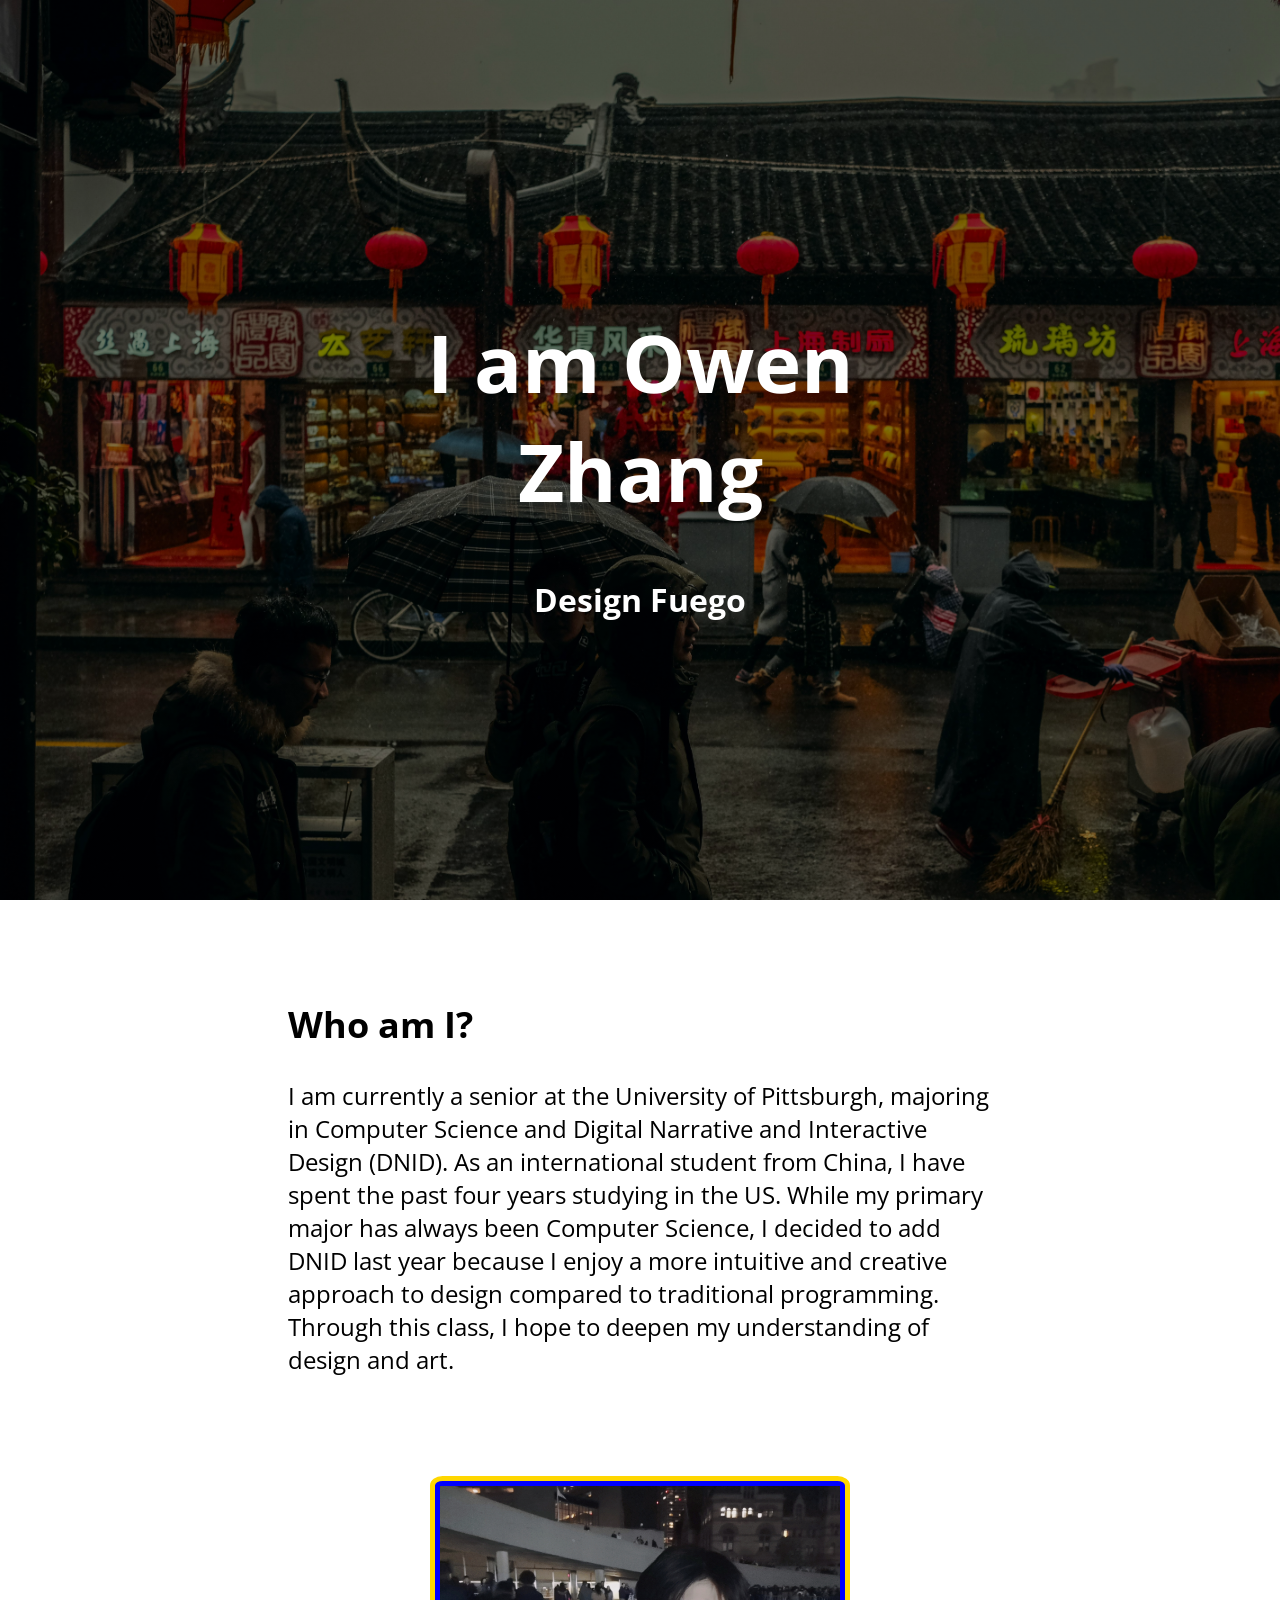
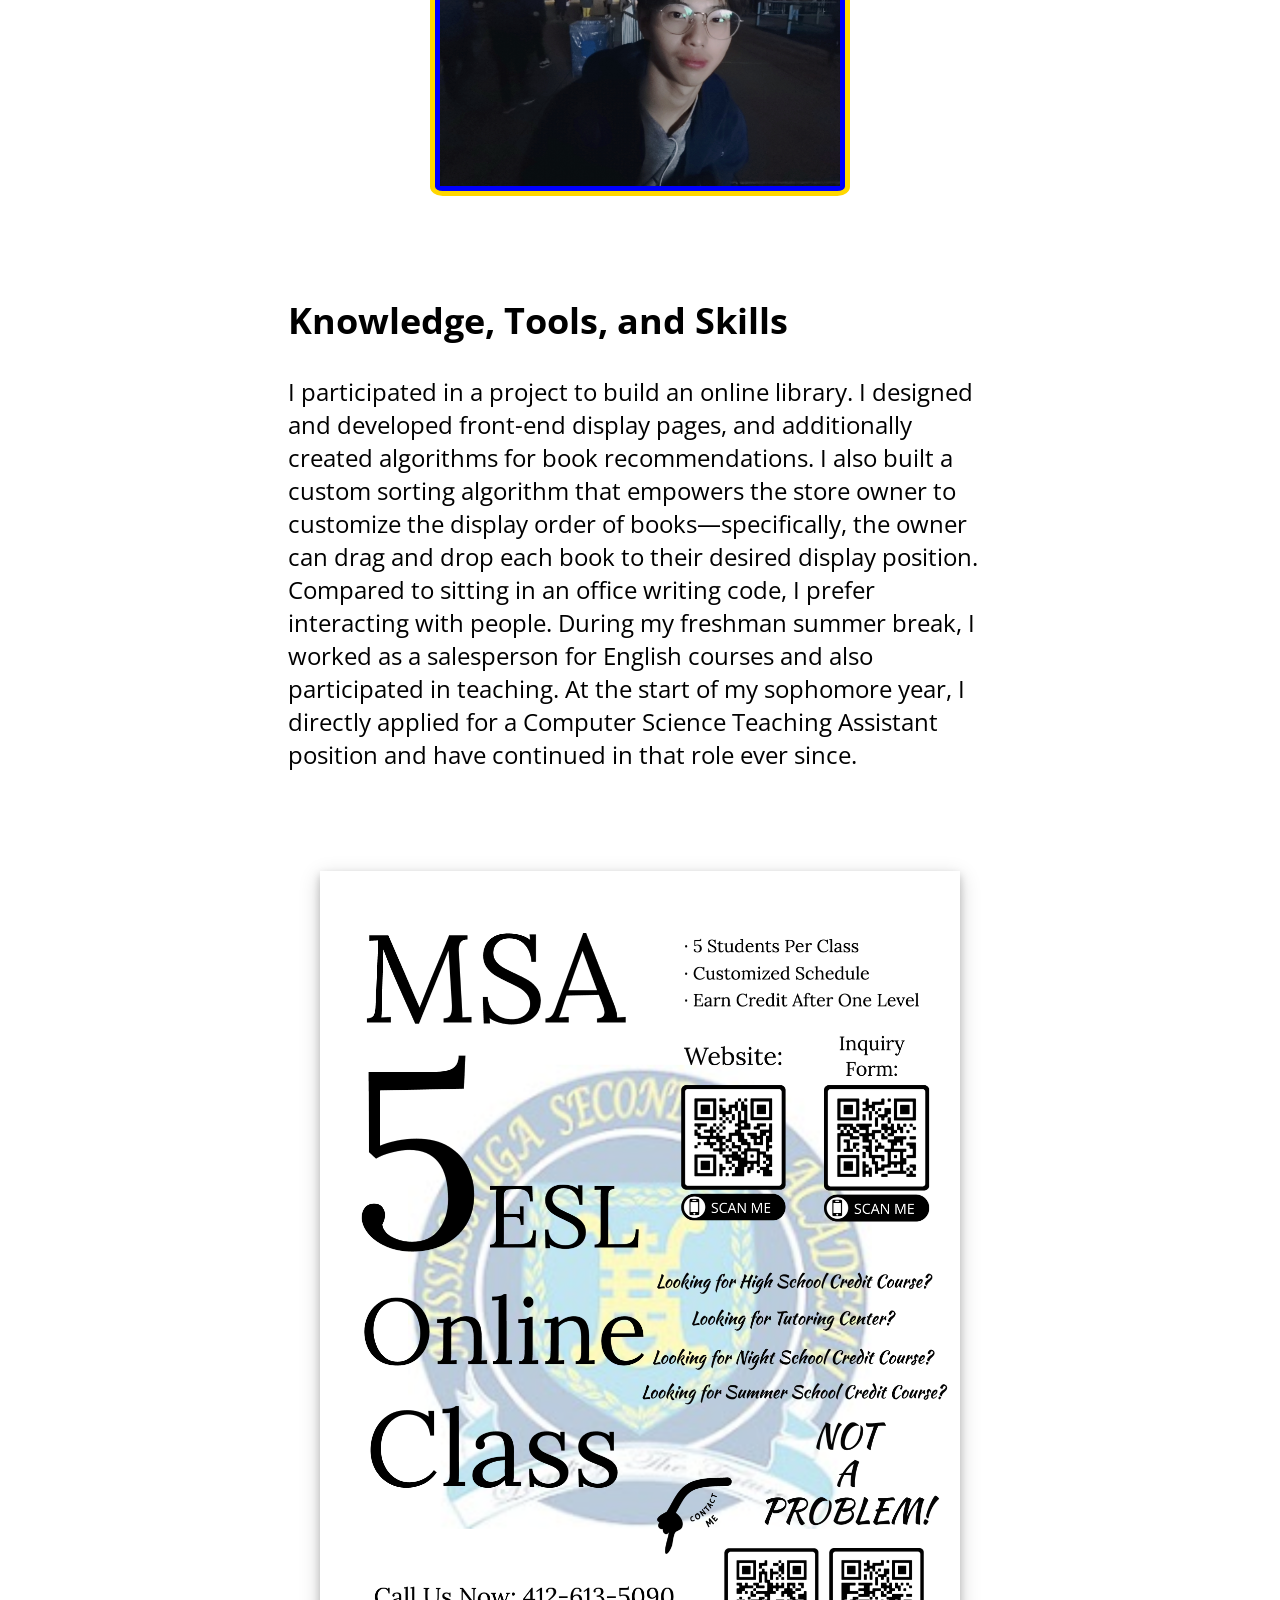
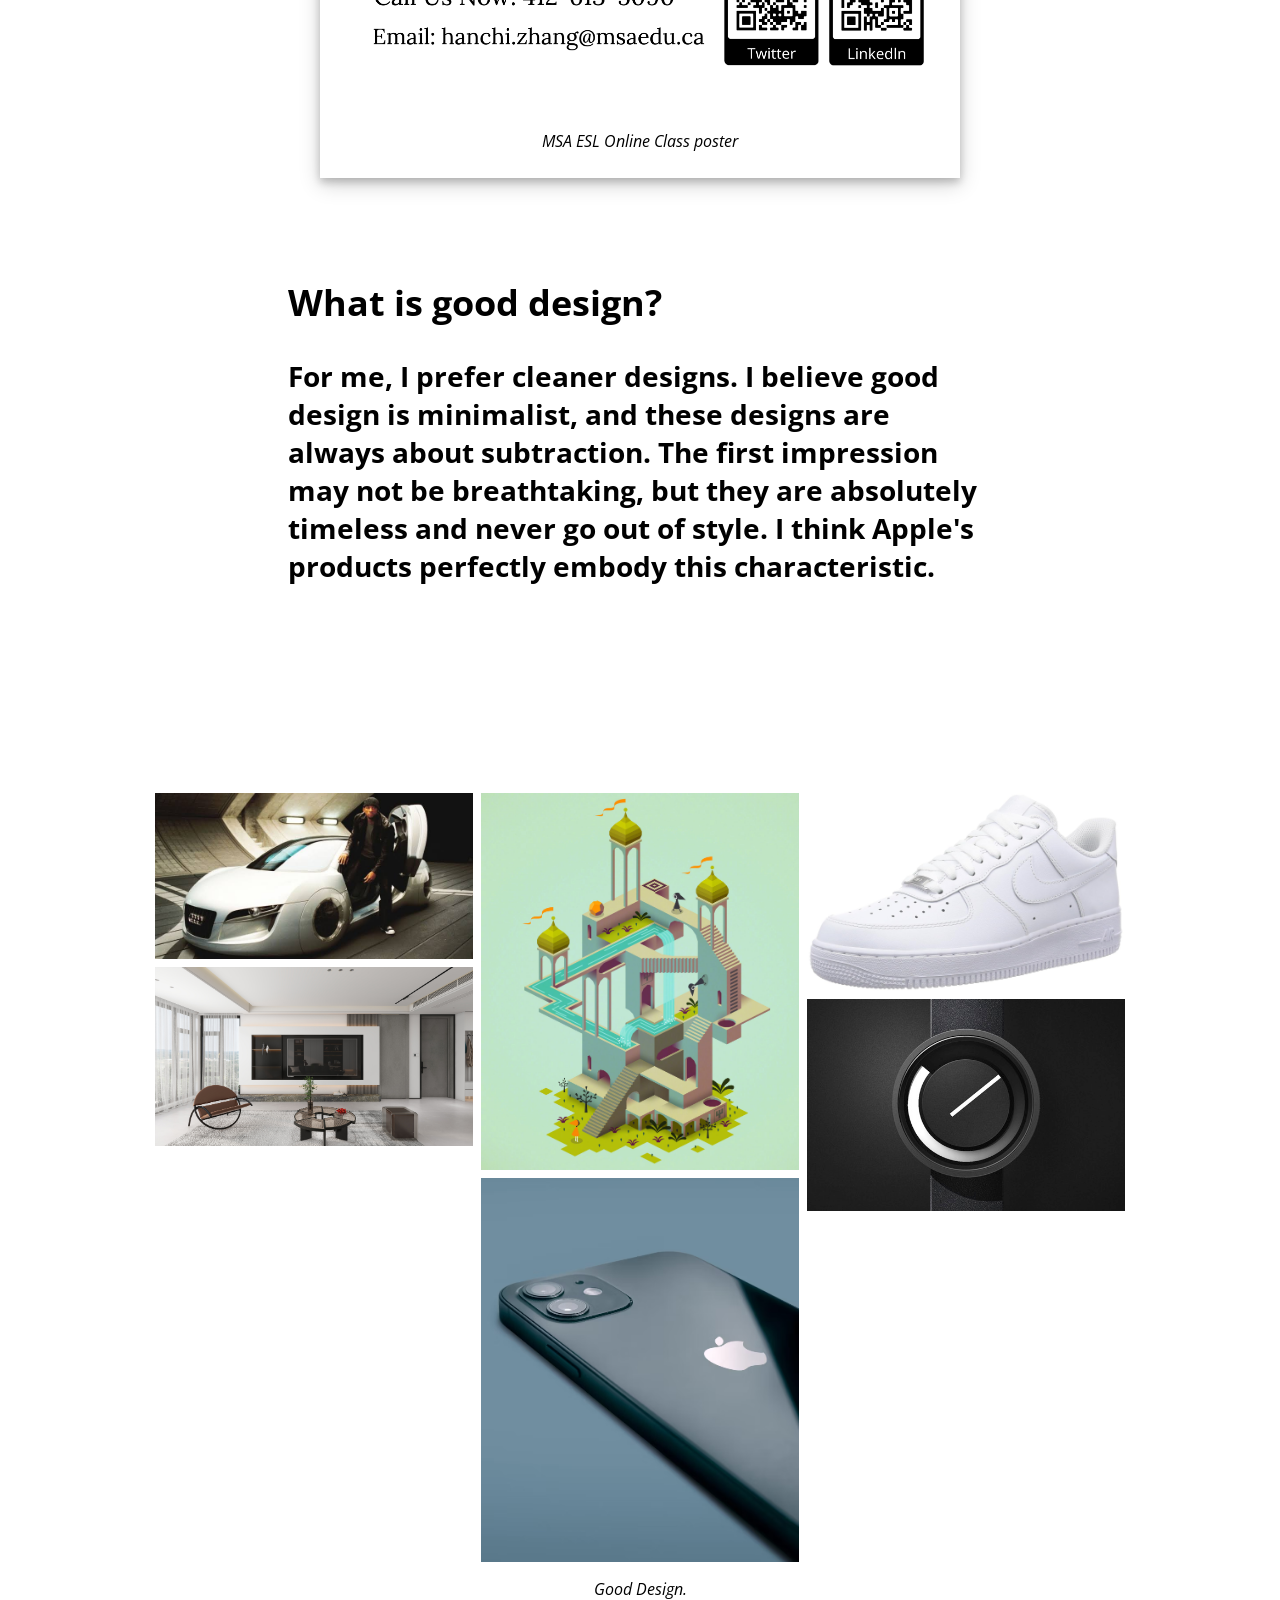
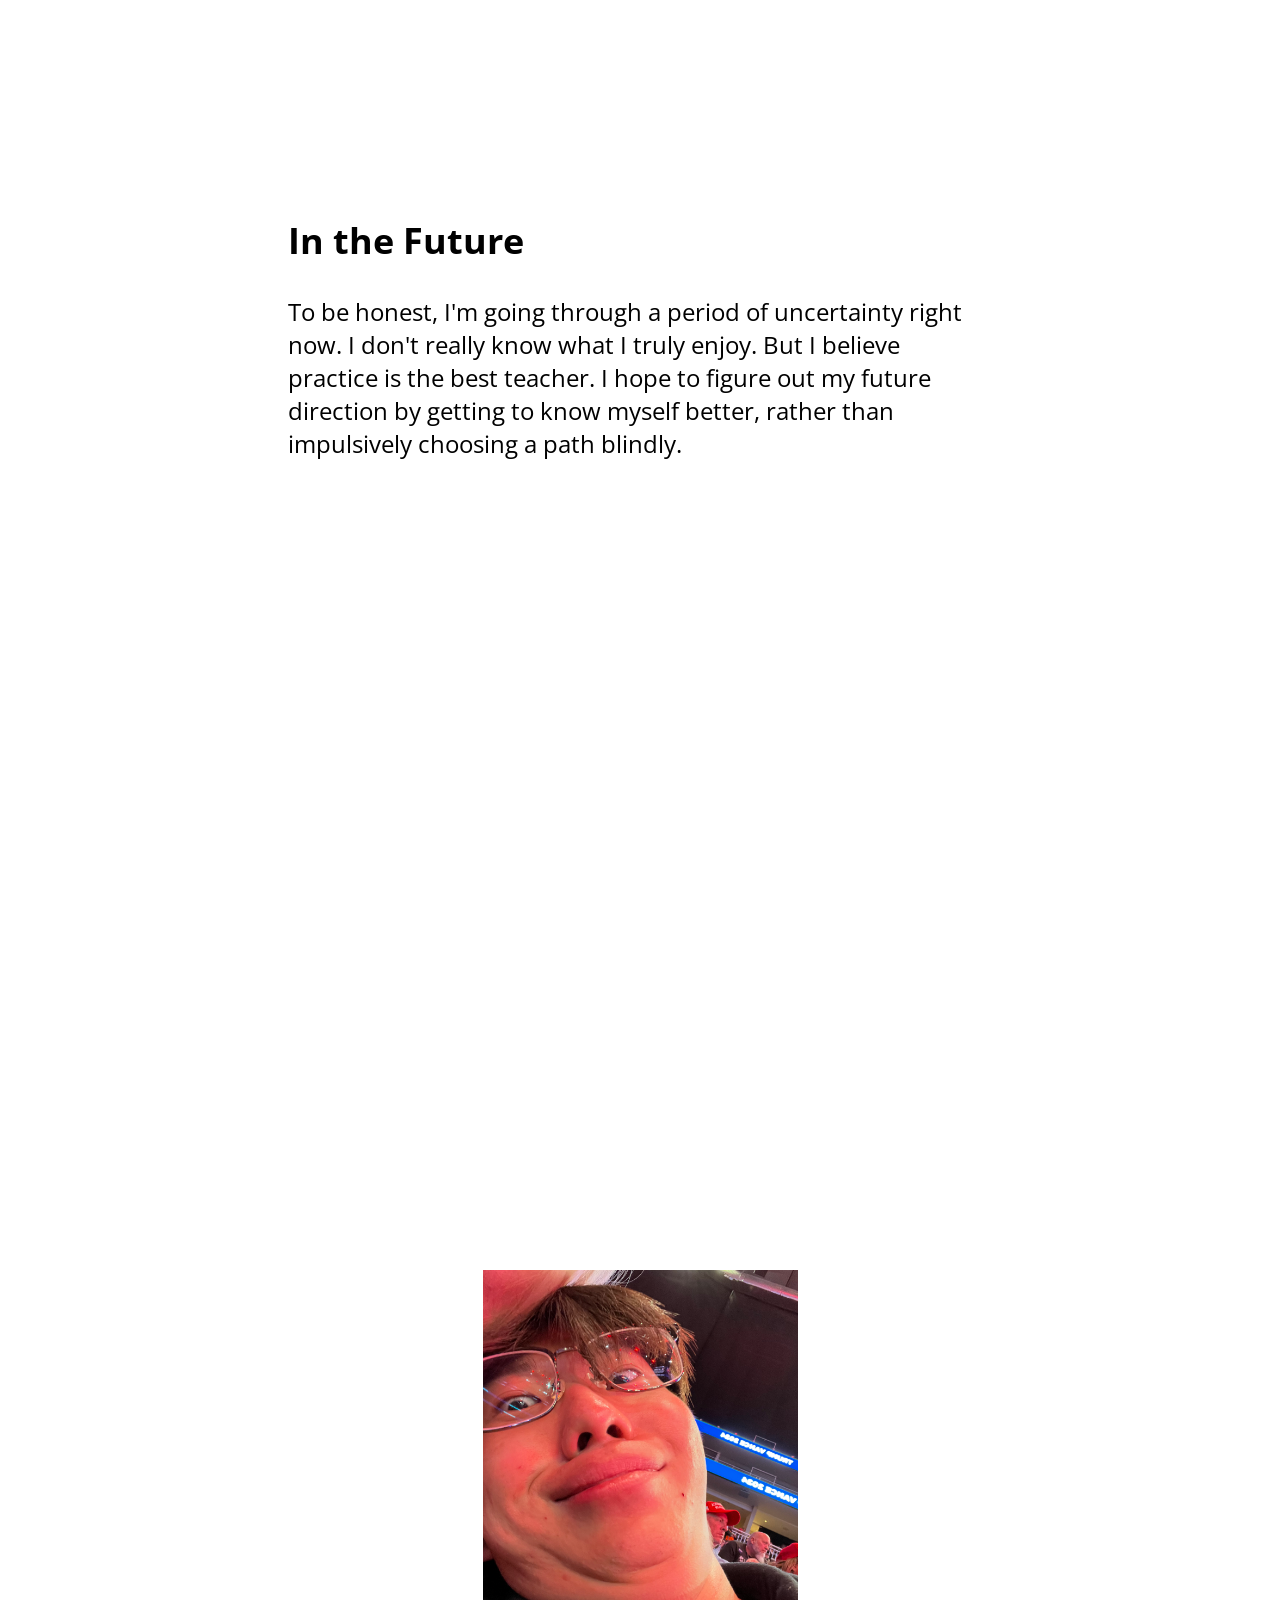
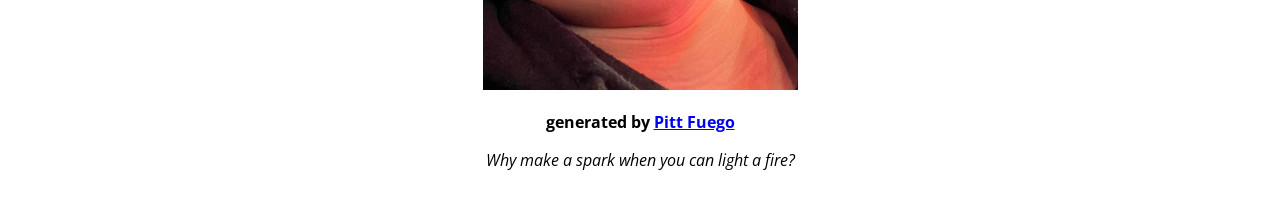
<file: project1/index.html>
<!--Welcome to "Projects Fuego..." Just follow along with comments like this one, and you'll design a really cool webtext that not only introduces you, your skills, and interests to the rest of the class, but also builds your coding literacy. Refer to the repository README for GitHub publishing help.-->

<!--BTW. You can leave these faded code comments be, or delete them. Programmers and web designers use these comments to better explain what the code is doing for others who may enter the document later. They are but road signs, absent from the larger design-->

<!--HTML pages start by calling <!DOCTYPE html> and designating a language.-->
<!DOCTYPE html>
<html lang="en">

<head>
    <!--Next comes the <head> information including the title and all of the important links that make the webtext work. When a browser access your url, it looks first at the index.html document <head> to learn about the names and locations of the other files and assets it will need to assemble your code into a visual display.-->

    <!--Go ahead and fill in the blank in <title>I am...</title> (see just below). The <title> will appear in your document's browser tab-->
    <title>I am Owen Zhang</title>
    <!--The stuff below the title does important work to tell browsers what this page should look like on different screens-->
    <meta charset="UTF-8">
    <meta name="viewport" content="width=device-width, initial-scale=1">
    <!--Next is a link to the cascading style sheet or CSS. Web designers use a cascading stylesheet CSS to add styling to a website. Designers do this by "calling" a <div class> in HTML and defining the class attributes on the style sheet. Doing so saves time and results in less code. On the style.css page you'll find attributes relating font, text size, image size, among other details.-->
    <link rel="stylesheet" type="text/css" href="style.css">
    <!--We've added Google Fonts to The Webtext Generator. Go to https://www.w3schools.com/howto/howto_google_fonts.asp to find fonts and add them to this stylesheet link and to the html selector on style.css-->
    <link href='https://fonts.googleapis.com/css?family=Open Sans' rel='stylesheet'>
</head>


<body>
    <!--Now we will start working in the body of the document. The body holds all of the code and content that will appear as a visual for our audience.-->

    <!--Designers refer to this next section as a "Hero Image." The hero image is styled on the style.css page by calling a "class." To replace the hero image, simply place a .jpg file in the same file folder (directory) as this project and name it "hero.jpg." Alternatively, if you are working with a .png, you will need to open the style.css file using your text editor, find the "hero-image" class and change the file type from ".jpg" to ".png."" Browsers will only work with .jpg, .jpeg, or .png images. Since hero images need to stretch across the screen, typically you will want to select an image 1200px in width to allow quick load time yet avoid pixilation.-->

    <div class="hero-image">
        <div class="hero-text">
            <h1>I am Owen Zhang</h1>
            <h2>Design Fuego</h2>
        </div>
    </div>


    <!--We'll use this first section to discuss where you are right now. Where do you go to school and what courses are you taking/enjoying. What majors/minors/certificates are you pursuing? Has this changed? Why? Replace the content between <h3> and </h3> that says "Lorem ipsum" etc -->


    <!--Left align text to improve readability.-->
    <div class="text-block" style="text-align: left">
        <h2>Who am I?</h2>
        <p>
            I am currently a senior at the University of Pittsburgh, majoring in Computer Science and Digital Narrative
            and Interactive Design (DNID). As an international student from China, I have spent the past four years
            studying in the US. While my primary major has always been Computer Science, I decided to add DNID last year
            because I enjoy a more intuitive and creative approach to design compared to traditional programming.
            Through this class, I hope to deepen my understanding of design and art.
        </p>
    </div>


    <!--Replace the image here. Control image width using inline styling. Adjust "frame" class properties using CSS.)-->

    <img src="selfie.JPG" class="frame" alt="this is my selfie" width="50%">
    <div class="caption">
    </div>





    <!--What experience do you have to leverage in this class? Are you a writer, are you a maker, are you a designer, are you a thinker or critic? What is your medium/media? What interests you about that medium/those media? What media/skills do you wish to learn more about/pursue in this class?-->

    <div class="text-block" style="text-align: left">
        <h2>Knowledge, Tools, and Skills</h2>
        <p>
            I participated in a project to build an online library. I designed and developed front-end display pages, 
            and additionally created algorithms for book recommendations. I also built a custom sorting algorithm that 
            empowers the store owner to customize the display order of books—specifically, the owner can drag and drop 
            each book to their desired display position. Compared to sitting in an office writing code, I prefer interacting 
            with people. During my freshman summer break, I worked as a salesperson for English courses and also participated 
            in teaching. At the start of my sophomore year, I directly applied for a Computer Science Teaching Assistant 
            position and have continued in that role ever since.
        </p>
    </div>

    <!--Quick fact: Did you know "Lorem ipsum," the fill text used in this web template, was hacked out of Cicero's "De finibus bonorum et malorum"? Developers made it non-sensical, so don't bother with Google Translate.-->

    <!--Control image width using CSS.-->

    <div class="polaroid">
        <img src="poster.png" alt="MSA ESL Online Class poster">
        <div class="polaroid-caption">
            <p><i>MSA ESL Online Class poster</i></p>
        </div>
    </div>



    <!--So, what exactly is good design? Take some time to explain your design interests...defining it, providing examples, explaining why is it important/significant-->
    <div class="text-block" style="text-align: left">
        <h2>What is good design?</h2>
        <h3>
            For me, I prefer cleaner designs. I believe good design is minimalist, and these designs are always about
            subtraction. The first impression may not be breathtaking, but they are absolutely timeless and never go out
            of style. I think Apple's products perfectly embody this characteristic.
            </p>
    </div>

    <!--Replace the images here with examples of good design.-->

    <div class="flexbox-container">
        <div class="row">
            <div class="column">
                <img src="audi.jpg" alt="this is an image of Audi R8">
                <img src="decoration.jpg" alt="this is an image of a room decoration">
            </div>
            <div class="column">
                <img src="game.jpg" alt="this is an image of a game interface">
                <img src="iphone.png" alt="this is an image of an iPhone">
            </div>
            <div class="column">
                <img src="shoes.jpg" alt="this is an image of Air Force 1">
                <img src="watch.jpg" alt="this is an image of a watch">
            </div>
        </div>
        <p><i>Good Design.</i></p>
    </div>



    <!--Let's talk a little about the future. After school what kind of job or career would you like to pursue? What is your reasoning for going on this path? How might it connect to all of these prior elements-field of study, home and family, interests and activities? How might the work we do in this space help you to realize this future?-->

    <div class="text-block" style="text-align: left">
        <h2>In the Future</h2>
        <p>
            To be honest, I'm going through a period of uncertainty right now. I don't really know what I truly enjoy.
            But I believe practice is the best teacher. I hope to figure out my future direction by getting to know
            myself better, rather than impulsively choosing a path blindly.
        </p>
    </div>

    <!--To adjust window, find parallax class on style.css)-->
    <div class="parallax"></div>

    <div class="logo">
        <img src="me.png" alt="me with my double chin" style="width:25%;">
        <p><b>generated by <a href="https://pitt-fuego.github.io/Pitt-Fuego-Coding-Tools/">Pitt Fuego</a></b></p>
        <p><em>Why make a spark when you can light a fire?</em></p>
    </div>

    <!--Adjust image file size to 1200-600px depending on its need to scale across a screen. Remove or adjust the frame using the frame class on style.css.-->

</body>

</html>



<!--Looking to add components? You've come to the right place. Copy and paste Code Snippets and add to the body section. Adjust class CSS properties on style.css.


    ***Add Text block***

    (Format textblock using inline styling: text-align: left, center, justify, right. To improve accessibility, always left-align text longer than three lines; Format text: <i>italics</i>; <b>bold</b>; <u>underline</u>; <mark>highlight</mark>; <sup>superscript</sup>; <sub>subscript</sub>; Link Website: <a href="link">LinkName</a>; Line Breaks: <br></br>;

  <div class="text-block" style="text-align: left">
    <h2>Header</h2>
       <p>We recommend using our mobile-ready text sizing. Lorem ipsum dolor sit amet, consectetur adipiscing elit, sed do eiusmod tempor incididunt ut labore et dolore magna aliqua. Ut enim ad minim veniam, quis nostrud exercitation ullamco laboris nisi ut aliquip ex ea commodo consequat. Duis aute irure dolor in reprehenderit in voluptate velit esse cillum dolore eu fugiat nulla pariatur. Excepteur sint occaecat cupidatat non proident, sunt in culpa qui officia deserunt mollit anim id est laborum.</p>
  </div>



    ***Add Pull Quote***

    (Format text: Italics: <i>italics</i>; Bold: <b>bold</b>. Change font and font size using CSS)

  <div class="pull-quote" style="text-align: center">
    <h2>Excepteur sint occaecat cupidatat non proident!</h2>
  </div>



    ***Bulleted Points or List***

    (Nest within text-block or style using CSS. Change <ul> to <ol> in HTML to switch from unordered list to ordered list.)

  <div>
    <ul>
      <li>first</li>
      <li>second</li>
      <li>third</li>
    </ul>
  </div>



    ***Add Link that Looks Like a Button***

    (Clearly label link action. For more stylings, find button-box class properties on style.css)

  <div class="button-box">
    <a href=""https://pitt-fuego.github.io/Pitt-Fuego-Coding-Tools/"" class="button">Go to Pitt Fuego Tools</a>
  </div>



    ***Add CSS Flexbox Container with Placeholder Images***

    (Add or subtract columns. Control column width using CSS.)

  <div class="flexbox-container">
    <div class="row">
        <div class="column">
            <img src="pgrid1.jpg" alt="describe the image HERE for accessibility purposes">
            <img src="pgrid2.jpg" alt="describe the image HERE for accessibility purposes">
        </div>
        <div class="column">
            <img src="pgrid3.jpg" alt="describe the image HERE for accessibility purposes">
            <img src="pgrid4.jpg" alt="describe the image HERE for accessibility purposes">
        </div>
        <div class="column">
            <img src="pgrid5.jpg" alt="describe the image HERE for accessibility purposes">
            <img src="pgrid6.jpg" alt="describe the image HERE for accessibility purposes">
        </div>
    </div>
        <p><i>Add a caption.</i></p>
  </div>



    ***Add Image Frame and Filters***

    (Control image width using inline styling. Adjust "frame" class properties using CSS.)

  <img class="frame" src="feet1.jpg" width="50%" alt="describe the image HERE for accessibility purposes">
    <div class="caption">
      <p><i>Add a caption</i></p>
    </div>
  


    ***Add Polaroid***

    (Control image width using CSS.)

  <div class="polaroid">
    <img src="feet1.jpg" alt="describe the image HERE for accessibility purposes">
      <div class="polaroid-caption">
        <p><i>Add a caption</i></p>
      </div>
  </div>



      ***Add Image Container with Text Box***

      (Control Image Container properties using CSS.)

  <div class="image-container">
    <img src="feet1.jpg" alt="describe image here">
      <div class="image-container-text">
        <p>Lorem ipsum dolor sit amet, consectetur adipiscing elit.</p>
      </div>
  </div>



    ***Add Parallax Window***

      (Adjust properties using parallax class on style.css)

  <div class="parallax"></div>
    <div class="caption">
      <p><i>Add a caption.</i></p>
  </div>



    ***Embed YouTube Video***

  <div class="video">
    <div class="video-container">
       <iframe width="560" height="315" src="https://www.youtube.com/embed/PhPLTpqG0pU" title="YouTube video player" frameborder="0" allow="accelerometer; autoplay; clipboard-write; encrypted-media; gyroscope; picture-in-picture" allowfullscreen></iframe>
    </div>
       <p><i>Add a caption.</i></p>
  </div>


    ***Add Copyright Footer***

  <div class="footer">
    <p><i>Copyright Your Name, Year.</i></p>
  </div>


    ***Need something that's not here? Go to https://www.w3schools.com to find all kinds of resources to facilitate your code learning.***

     Peace and love only, Stephen Quigley, University of Pittsburgh, 2021.-->
</file>
<file: project1/style.css>
/* Select readable font and text/background colors with good contrast. To search for different Google Fonts, go to https://www.w3schools.com/howto/howto_google_fonts.asp */

body,
html {
    height: 100%;
    margin: 0;
    font-family: 'Open Sans', sans-serif;
    color: black;
    background-color: white;
}

.hero-image {
    /* This selector controls the "hero image" class. You may need to change "hero.jpg" name/format to match your asset, or vice-versa */
    background-image: linear-gradient(rgba(0, 0, 0, 0.5), rgba(0, 0, 0, 0.5)), url("china.jpg");
    height: 100%;
    background-attachment: fixed;
    background-position: center;
    background-repeat: no-repeat;
    background-size: cover;
    position: relative;
}

/* This selector places text in the middle of the image */
.hero-text {
    text-align: center;
    position: absolute;
    top: 50%;
    left: 50%;
    transform: translate(-50%, -50%);
}

/* The next two selectors control hero-text font properties. 2em is 2x inherited font-size value. 5 em is 5x stated value. */
.hero-text h1 {
    font-family: inherit;
    font-size: 5em;
    color: white;
}

.hero-text h2 {
    font-family: inherit;
    font-size: 2em;
    color: white;
}


/* The text-block class selector controls the text-box on screens >800px. You will also need to adjust values in the next text-box selector. */
.text-block {
    display: block;
    width: 55%;
    background-color: inherit;
    padding: 0px;
    border: 0px solid black;
    margin-top: 100px;
    margin-bottom: 100px;
    margin-left: auto;
    margin-right: auto;
    font-family: inherit;
    font-size: 1.5em;
    color: inherit;
}

/* This code helps your text-block scale for screens ≤800px. */
@media screen and (max-width: 800px) {
    .text-block {
        display: block;
        width: 90%;
        background-color: inherit;
        padding: 0px;
        border: 0px solid black;
        margin-top: 100px;
        margin-bottom: 100px;
        margin-left: auto;
        margin-right: auto;
        font-family: inherit;
        font-size: 1.25em;
        color: inherit;
    }
}


/* The pull-quote class selector uses large text and border top/bottom properties.  */
.pull-quote {
    display: block;
    width: 70%;
    background-color: inherit;
    padding-left: 20px;
    padding-right: 20px;
    border-top: 3px solid #000;
    border-bottom: 3px solid #000;
    margin-top: 100px;
    margin-bottom: 100px;
    margin-left: auto;
    margin-right: auto;
    font: inherit;
    font-size: 1em;
    color: inherit;
}


/* - Bulleted Points or List -
Unordered list element selector. Change unordered list from disc (default) to circle, square, or none. */
ul {
    list-style-type: default;
    padding-left: none;
    font: inherit;
    font-size: 1em;
    line-height: 2.2;
    color: inherit;
}

/* Ordered list element selector. Change ordered list to upper-roman or lower-alpha. */
ol {
    list-style-type: default;
    padding-left: none;
    font: inherit;
    font-size: 1em;
    line-height: 2.2;
    color: inherit;
}


/* - Link that Looks Like a Button -
Button-box class selector uses Flex Box Design (flex display) to scale the element in one dimension. */
.button-box {
    display: flex;
    height: 200px;
    border: 0px solid #;
    align-items: center;
    justify-content: center;
}

/* Change button colors and other attributes here. */
.button {
    display: inline-block;
    background-color: #2A5DB0;
    padding: 15px 32px;
    border: none;
    cursor: pointer;
    font: inherit;
    font-size: 16px;
    color: white;
    text-align: center;
}

/* Hover effect improves accessibility. */
.button:hover {
    background-color: #4682B4;
}


/* - CSS Flexbox Layout -
CSS Flexbox creates responsive layouts for images, text, and other content. Reuse .column class to create additional grids with different proportions for specific content */

.flexbox-container {
    padding-top: 100px;
    padding-bottom: 100px;
    text-align: center;
}

.row {
    display: flex;
    flex-wrap: wrap;
    padding: 0 4px;
    justify-content: center;
}

/* Change max-width value depending on number of columns. */
.column {
    flex: 25%;
    max-width: 25%;
    padding: 0 4px;
}

.column img {
    margin-top: 8px;
    vertical-align: middle;
    width: 100%;
}

/* CSS Grid Responsive layout - makes grid a one column-layout instead of two or three columns */
@media screen and (max-width: 800px) {
    .column {
        flex: 75%;
        max-width: 75%;
    }
}


/* - Frame class selector -
Use CSS box model to style image content. Adjust frame/filter class selector properties to customize. Copy, paste, rename class selector to quickly create alternative image stylings. */
.frame {
    display: block;
    background: blue;
    padding: 5px;
    border: 5px solid gold;
    border-radius: 3%;
    margin-top: 0px;
    margin-bottom: 0px;
    margin-left: auto;
    margin-right: auto;
    filter: grayscale(%);
    filter: blur(px);
    filter: hue-rotate(deg);
    height: 300px;
    width: 400px;
}


/* - Polaroid - 
Polaroid class selector and container. Adjust Polaroid width here. */
.polaroid {
    display: block;
    width: 50%;
    background-color: white;
    box-shadow: 0 4px 8px 0 rgba(0, 0, 0, 0.2), 0 6px 20px 0 rgba(0, 0, 0, 0.19);
    margin-left: auto;
    margin-right: auto;
    margin-top: none;
    margin-bottom: none;
}

.polaroid img {
    width: 100%;
    /* Keep 100% */
    filter: grayscale(%);
    filter: blur(px);
    filter: hue-rotate(deg);
}

.polaroid-caption {
    text-align: center;
    padding: 10px 20px;
}


/*  - Image Container with Text Box -
Add text to your image and control text-box location*/
.image-container {
    display: block;
    position: relative;
    width: 90%;
    margin-top: 100px;
    margin-bottom: 100px;
    margin-left: auto;
    margin-right: auto;
}

.image-container img {
    width: 100%;
    /* Keep 100%. Add Filters.*/
}

.image-container-text {
    position: absolute;
    /*Using max-with property with pixels will prevent a left aligned box from over-scrolling*/
    max-width: 300px;
    /*Change location right/left and top/bottom. To center use top 50% left 50% */
    bottom: 20px;
    right: 20px;
    /*Using rgba (red,blue,green, alpha) allows us to control color and opacity. For a white tinted text box, use 255, 255, 255, .3 */
    background-color: rgba(0, 0, 0, .3);
    color: white;
    padding-left: 20px;
    padding-right: 20px;
    font-family: inherit;
    font-size: inherit;
}


/*  - Parallax -
This code controls that cool parallax image and scrolling effect. Change the image "parallax.jpg" below to match your asset.*/
.parallax {
    background-image: url("boba.png");
    /* Set a specific height */
    height: 500px;
    /* control the parallax scrolling effect */
    background-attachment: fixed;
    background-position: center;
    background-repeat: no-repeat;
    background-size: cover;
    margin-top: 100px;
    margin-bottom: 0px;
}

/* This code stops the parallax image and scrolling effect for small screens--at the moment, iPhones just don't like it.*/
@media screen and (max-width: 768px) {
    .parallax {
        background-attachment: inherit;
        height: 400px;
    }
}


/*  - YouTube Video -
Uses container to control video across different screen sizes. */
.video {
    width: 75%;
    padding-left: 20px;
    padding-right: 20px;
    padding-top: 100px;
    padding-bottom: 100px;
    margin: auto;
    text-align: center;
}

.video-container {
    position: relative;
    height: 0;
    overflow: hidden;
    padding-bottom: 56.25%;
    padding-top: 30px;
}

.video-container iframe,
.video-container object,
.video-container embed {
    position: absolute;
    top: 0;
    left: 0;
    width: 100%;
    height: 100%;
}

@media screen and (max-width: 800px) {
    .video {
        width: 90%;
        margin-top: 100px;
        margin-bottom: 100px;
    }
}


/*  - Caption -
Style caption left, center, justify, right. */
.caption {
    display: block;
    padding: none;
    border: none;
    margin: none;
    text-align: center;
}


/*  - Logo -
Logo width controlled inline */
.logo {
    display: block;
    padding: 10px;
    border: 0px solid black;
    margin-top: 200px;
    margin-bottom: 0px;
    margin-left: auto;
    margin-right: auto;
    font: inherit;
    font-size: 12pt;
    text-align: center;
}


/*  - Footer -
Add a Copyright */
.footer {
    border: none;
    padding: 10px;
    margin: auto;
    font: inherit;
    font-size: inherit;
    text-align: center;
}
</file>
